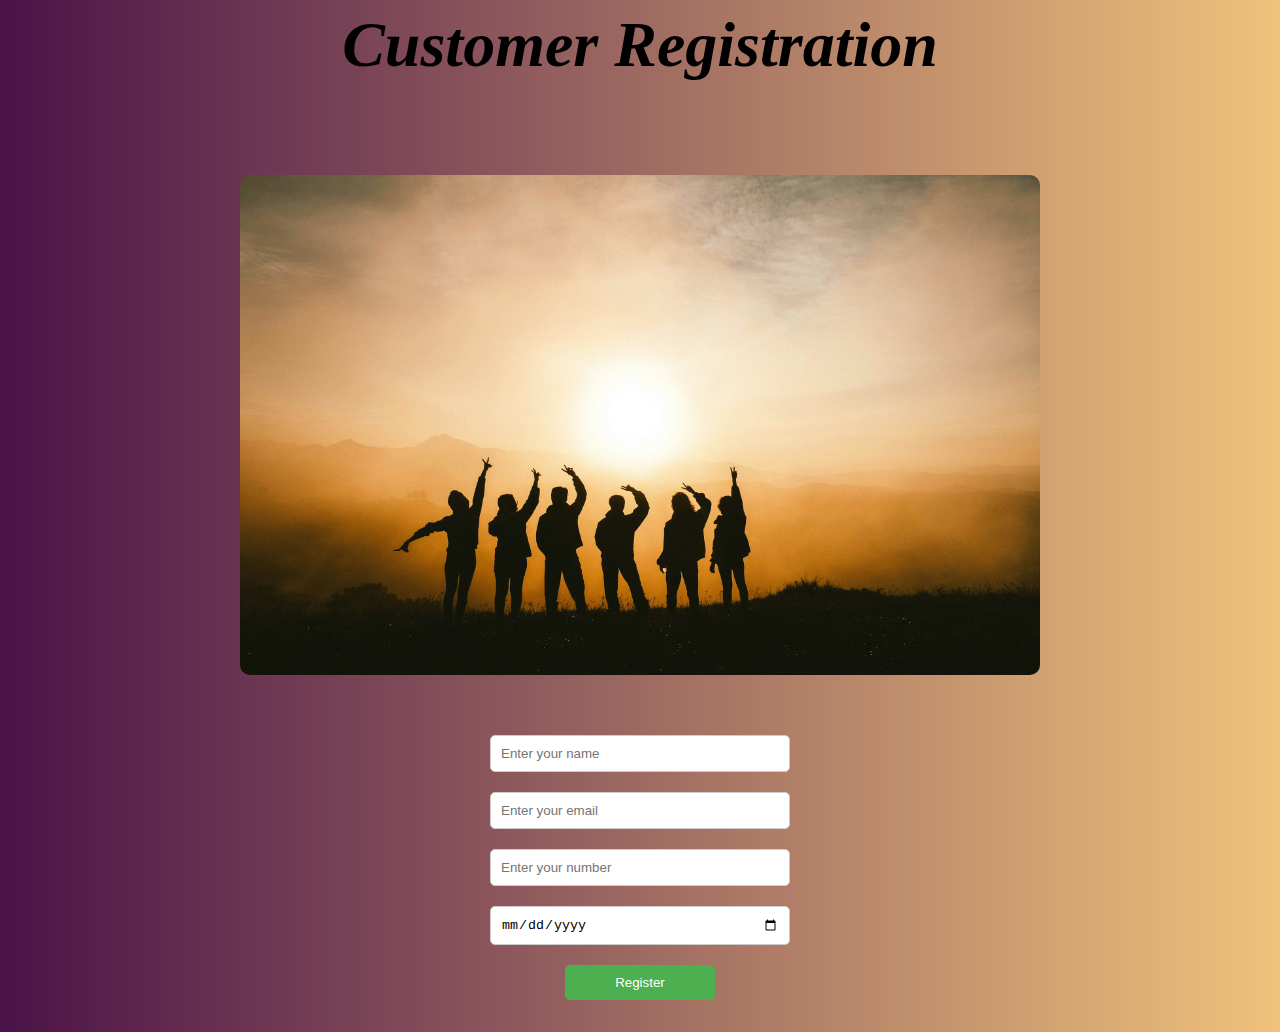
<file: index.html>
<html>    
    <link rel="stylesheet" href="style.css">


<title >Customer Information</title>
<body id="m1">
    <h1>Customer Registration</h1>

    <form action="Register" id="userform"  method="get">
           
        <img id="m2"     src="chang-duong-Sj0iMtq_Z4w-unsplash.jpg" alt="Sample Photo" width="800" height="500" >

      
          <input   type="text"   id="name"    placeholder="Enter your name"  >
          <input   type="email"  id="email"   required=""  placeholder="Enter your email">
          <input   type="number" id="number"  required="" placeholder="Enter your number">
          <input   type="date"   id="dob"     placeholder="Enter your DOB">

          <button  type="submit">Register</button>
          
    </form>
    <div id="output"></div>
    <script src="script.js"></script>
</body>
</html>
</file>
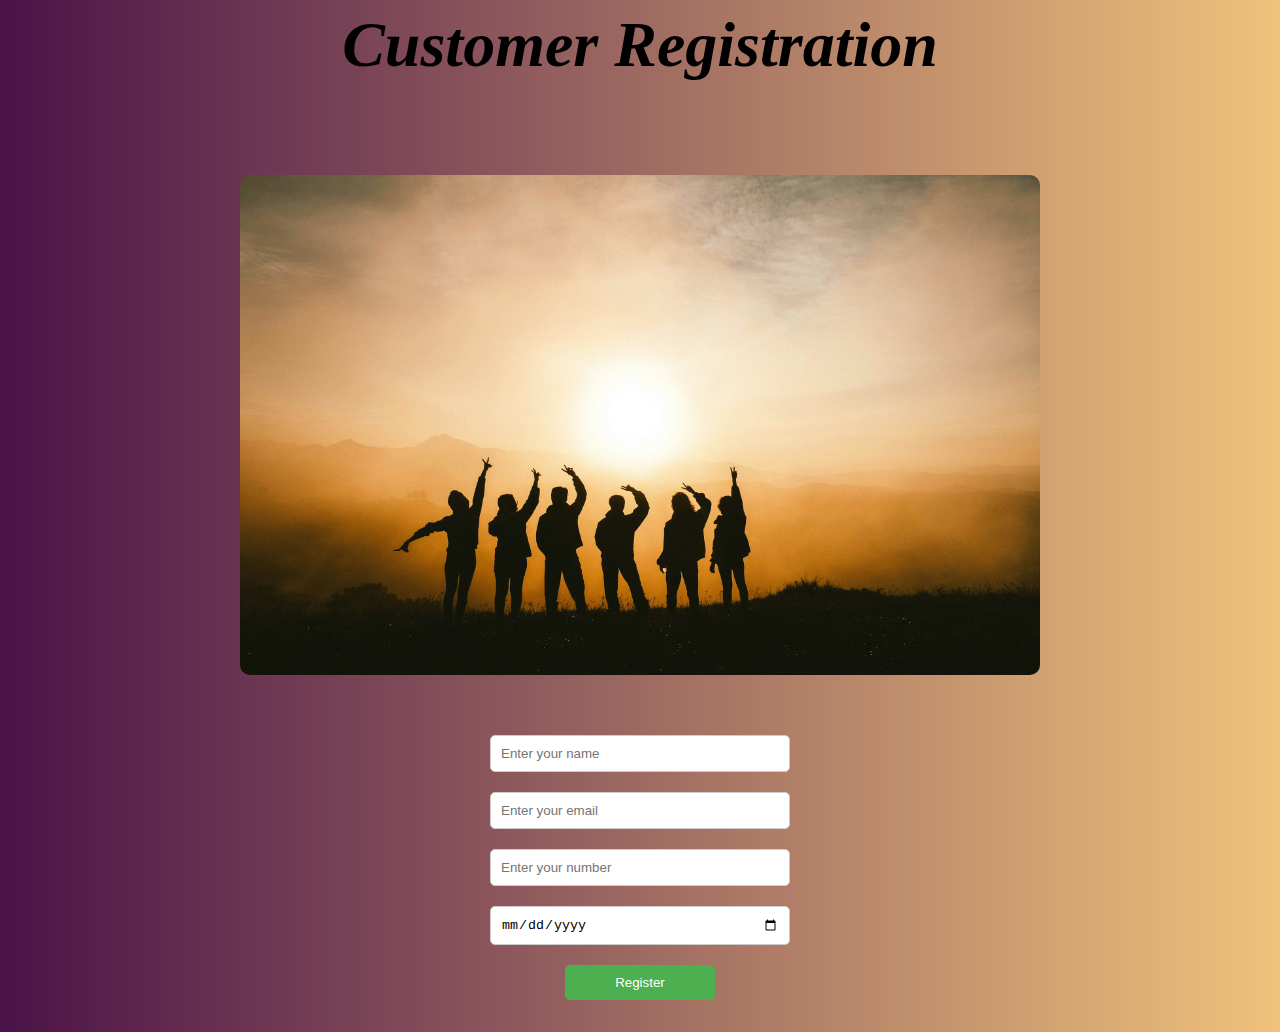
<file: Customer-Info.html>
<html>    
    <link rel="stylesheet" href="project1.css">


<title >Customer Information</title>
<body id="m1">
    <h1>Customer Registration</h1>

    <form action="Register" id="userform"  method="get">
           
        <img id="m2"     src="chang-duong-Sj0iMtq_Z4w-unsplash.jpg" alt="Sample Photo" width="800" height="500" >

      
          <input   type="text"   id="name"    placeholder="Enter your name"  >
          <input   type="email"  id="email"   required=""  placeholder="Enter your email">
          <input   type="number" id="number"  required="" placeholder="Enter your number">
          <input   type="date"   id="dob"     placeholder="Enter your DOB">

          <button  type="submit">Register</button>
          
    </form>
    <div id="output"></div>
    <script src="script.js"></script>
</body>
</html>
</file>
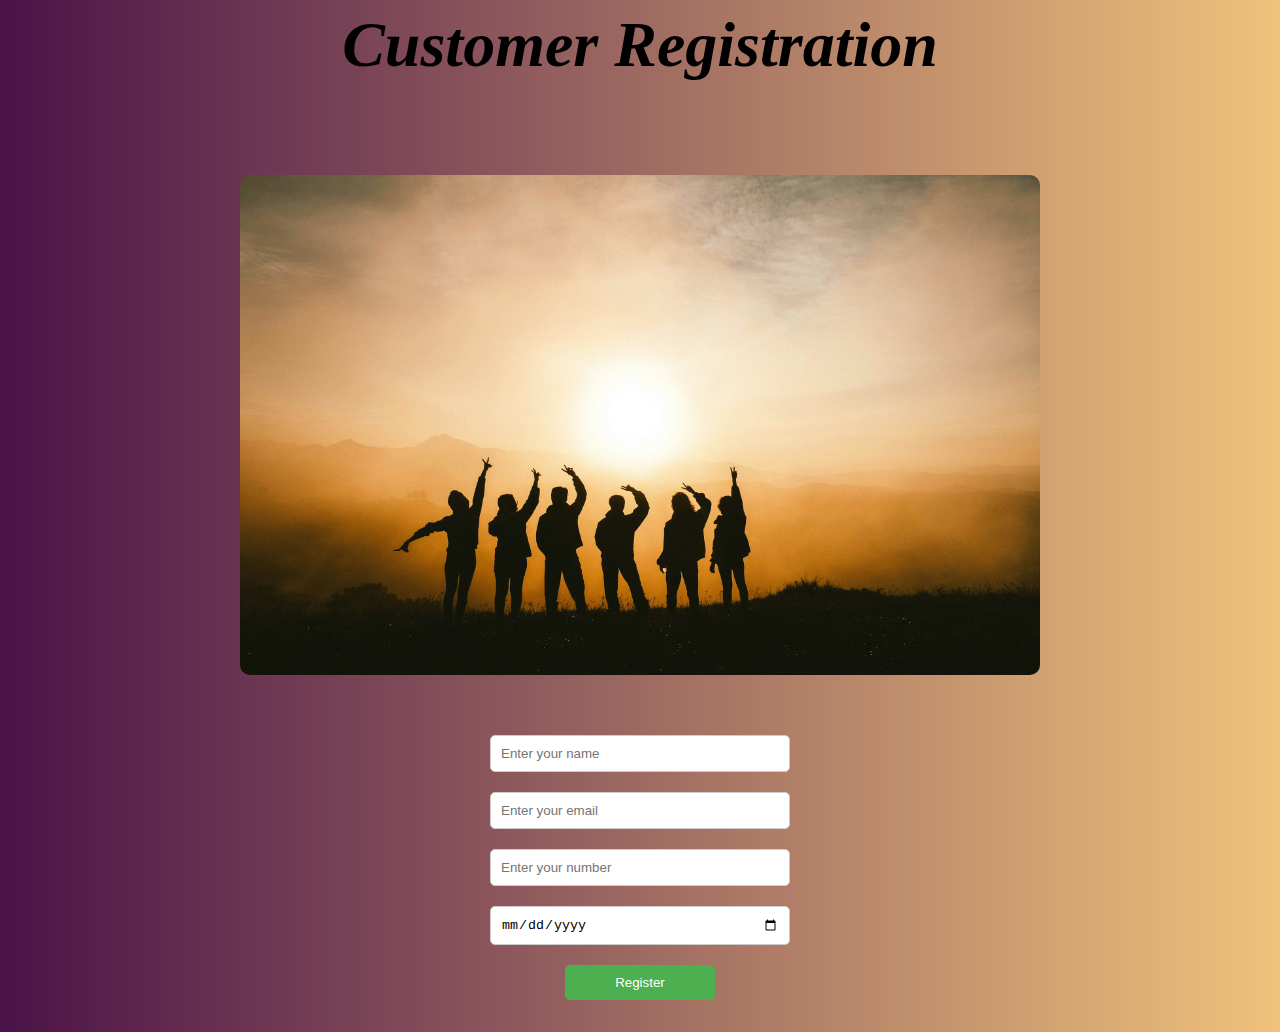
<file: project.html>
<html>    
    <link rel="stylesheet" href="project1.css">


<title >Customer Information</title>
<body id="m1">
    <h1>Customer Registration</h1>

    <form action="Register" id="userform"  method="get">
           
        <img id="m2"     src="chang-duong-Sj0iMtq_Z4w-unsplash.jpg" alt="Sample Photo" width="800" height="500" >

      
          <input   type="text"   id="name"    placeholder="Enter your name"  >
          <input   type="email"  id="email"   required=""  placeholder="Enter your email">
          <input   type="number" id="number"  required="" placeholder="Enter your number">
          <input   type="date"   id="dob"     placeholder="Enter your DOB">

          <button  type="submit">Register</button>
          
    </form>
    <div id="output"></div>
    <script src="script.js"></script>
</body>
</html>
</file>
<file: style.css>
#m1{
    background-color:background: #F0C27B;  /* fallback for old browsers */
background: -webkit-linear-gradient(to right, #4B1248, #F0C27B);  /* Chrome 10-25, Safari 5.1-6 */
background: linear-gradient(to right, #4B1248, #F0C27B); /* W3C, IE 10+/ Edge, Firefox 16+, Chrome 26+, Opera 12+, Safari 7+ */
;
    text-align: center;
}
body{
    text-align: center;
    font-style: italic;
    font-size: 200%;
    
}
#m2{
    display: block;
    margin: 50px auto;
    }
#m3{
  
  flex-direction: column;
  align-items: center;
}
form {
  display: flex;
  flex-direction: column;
  align-items: center;
  margin-top: 20px;
}

input {
  width: 300px;
  padding: 10px;
  margin: 10px 0;  /* spacing between fields */
  border: 1px solid #ccc;
  border-radius: 5px;
}

button {
  width: 150px;
  padding: 10px;
  background-color: #4CAF50;
  color: white;
  border: none;
  border-radius: 5px;
  cursor: pointer;
  margin-top: 10px;
}

button:hover {
  background-color: #45a049;
}

img {
  margin-bottom: 20px;
  border-radius: 10px;
}
</file>
<file: project1.css>
#m1{
    background-color:background: #F0C27B;  /* fallback for old browsers */
background: -webkit-linear-gradient(to right, #4B1248, #F0C27B);  /* Chrome 10-25, Safari 5.1-6 */
background: linear-gradient(to right, #4B1248, #F0C27B); /* W3C, IE 10+/ Edge, Firefox 16+, Chrome 26+, Opera 12+, Safari 7+ */
;
    text-align: center;
}
body{
    text-align: center;
    font-style: italic;
    font-size: 200%;
    
}
#m2{
    display: block;
    margin: 50px auto;
    }
#m3{
  
  flex-direction: column;
  align-items: center;
}
form {
  display: flex;
  flex-direction: column;
  align-items: center;
  margin-top: 20px;
}

input {
  width: 300px;
  padding: 10px;
  margin: 10px 0;  /* spacing between fields */
  border: 1px solid #ccc;
  border-radius: 5px;
}

button {
  width: 150px;
  padding: 10px;
  background-color: #4CAF50;
  color: white;
  border: none;
  border-radius: 5px;
  cursor: pointer;
  margin-top: 10px;
}

button:hover {
  background-color: #45a049;
}

img {
  margin-bottom: 20px;
  border-radius: 10px;
}
</file>
